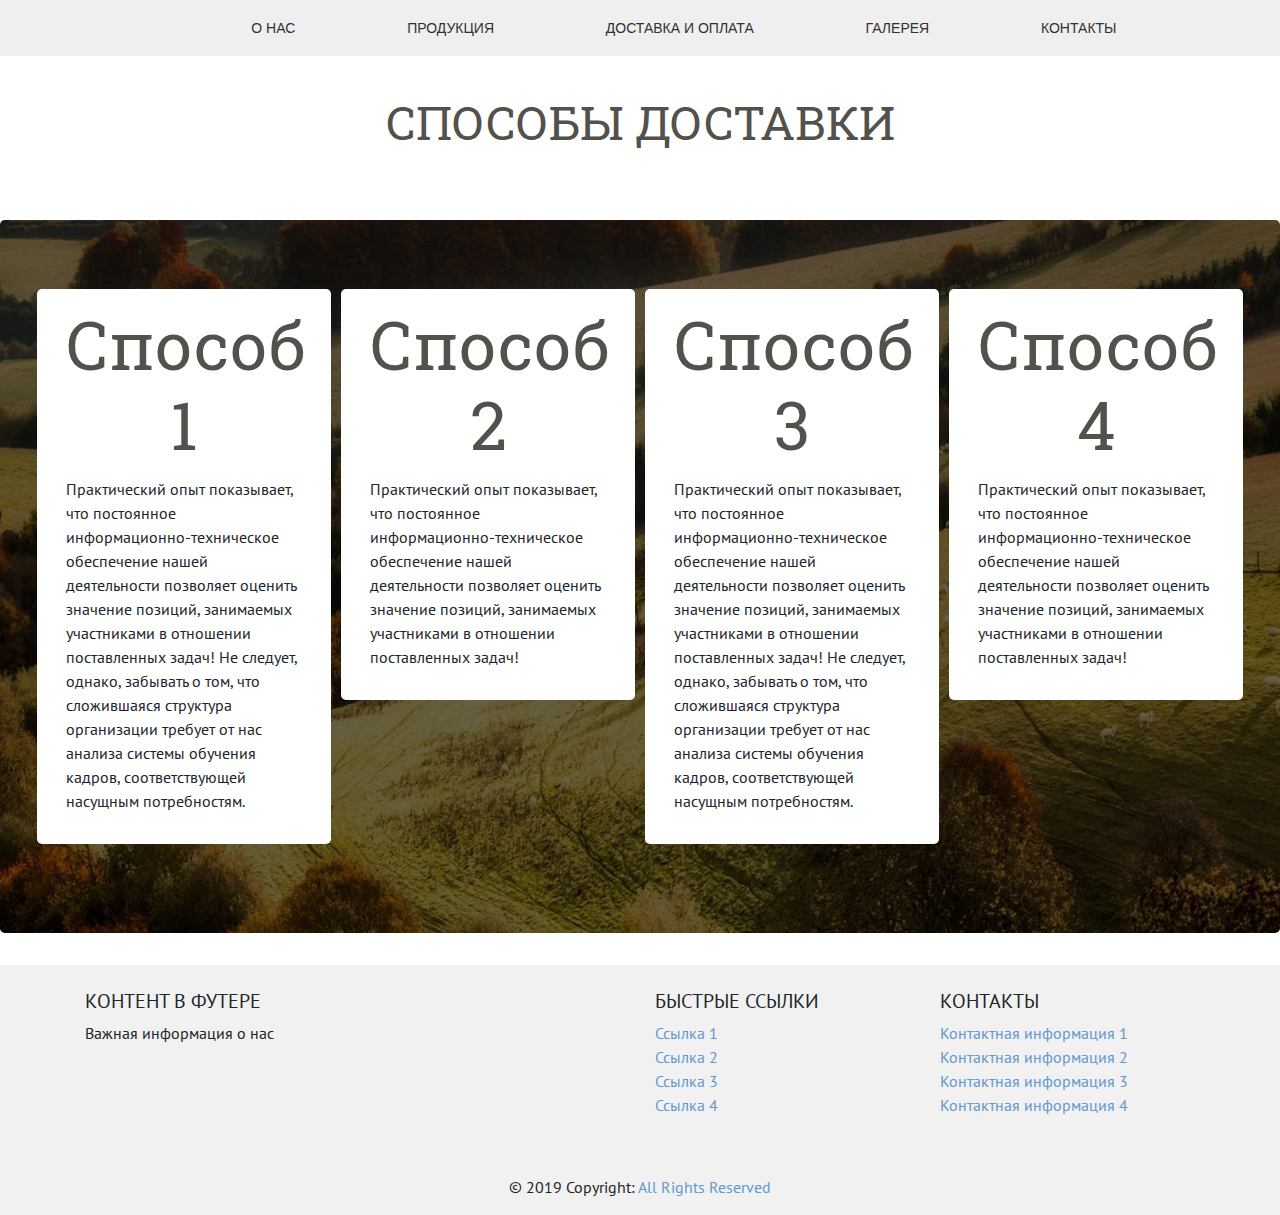
<file: delivery.html>
<!DOCTYPE html>
<html>
    <head>
    <title>Тверской урожай</title>
    <link rel="stylesheet" href="parallax.css" type="text/css">
    <link rel="stylesheet" href="https://stackpath.bootstrapcdn.com/bootstrap/4.3.1/css/bootstrap.min.css" integrity="sha384-ggOyR0iXCbMQv3Xipma34MD+dH/1fQ784/j6cY/iJTQUOhcWr7x9JvoRxT2MZw1T" crossorigin="anonymous">
    <script src="https://code.jquery.com/jquery-3.3.1.slim.min.js" integrity="sha384-q8i/X+965DzO0rT7abK41JStQIAqVgRVzpbzo5smXKp4YfRvH+8abtTE1Pi6jizo" crossorigin="anonymous"></script>
    <script src="https://cdnjs.cloudflare.com/ajax/libs/popper.js/1.14.7/umd/popper.min.js" integrity="sha384-UO2eT0CpHqdSJQ6hJty5KVphtPhzWj9WO1clHTMGa3JDZwrnQq4sF86dIHNDz0W1" crossorigin="anonymous"></script>
    <script src="https://stackpath.bootstrapcdn.com/bootstrap/4.3.1/js/bootstrap.min.js" integrity="sha384-JjSmVgyd0p3pXB1rRibZUAYoIIy6OrQ6VrjIEaFf/nJGzIxFDsf4x0xIM+B07jRM" crossorigin="anonymous"></script>
    <link rel="stylesheet" href="style.css" type="text/css">
    <link href="https://fonts.googleapis.com/css?family=PT+Sans:400,700&amp;subset=cyrillic" rel="stylesheet">
    <link href="https://fonts.googleapis.com/css?family=Roboto+Slab:400,700&amp;subset=cyrillic" rel="stylesheet">
    <script src="https://ajax.googleapis.com/ajax/libs/jquery/3.4.0/jquery.min.js"></script>  
    <link rel="stylesheet" href="https://maxcdn.bootstrapcdn.com/font-awesome/4.7.0/css/font-awesome.min.css">
  </head>
    <body>
        <nav class="menu">
            <div class="menu__icon">
                <span></span>
                <span></span>
                <span></span>
                <span></span>
            
            </div>
            <div class="menu__links">
                <a href="Onas.html" class="menu__links-item">О нас</a>
                <a href="products.html" class="menu__links-item">Продукция</a>
                <a href="delivery.html" class="menu__links-item">Доставка и Оплата</a>
                <a href="galery.html" class="menu__links-item">Галерея</a>
                <a href="Contacts.html" class="menu__links-item">Контакты</a>
            </div>
        </nav>
        
    <section class="About us">
      <div class="inner inner-center">
          <h2>СПОСОБЫ ДОСТАВКИ</h2>
          <div class="jumbotron"
               style="background: url('6.jpg') no-repeat center; background-size: cover;"
               data-paroller-factor="0.5"
               data-paroller-factor-xs="0.2">
               <div class="container-fluid white_block2">
              <div class="row">
                    <div class="col-xl-3 col-lg-3 col-sm-6">
                      <div>
                          <h1>Способ 1</h1>
                          <p>Практический опыт показывает, что постоянное информационно-техническое обеспечение нашей деятельности позволяет оценить значение позиций, занимаемых участниками в отношении поставленных задач! Не следует, однако, забывать о том, что сложившаяся структура организации требует от нас анализа системы обучения кадров, соответствующей насущным потребностям.
                          </p>
                      </div>
                    </div>
                    <div class="col-xl-3 col-lg-3 col-sm-6">
                      <div>
                          <h1>Способ 2</h1>
                          <p>Практический опыт показывает, что постоянное информационно-техническое обеспечение нашей деятельности позволяет оценить значение позиций, занимаемых участниками в отношении поставленных задач! 
                          </p>
                      </div>
                    </div>
                    <div class="col-xl-3 col-lg-3 col-sm-6">
                      <div>
                          <h1>Способ 3</h1>
                          <p>Практический опыт показывает, что постоянное информационно-техническое обеспечение нашей деятельности позволяет оценить значение позиций, занимаемых участниками в отношении поставленных задач! Не следует, однако, забывать о том, что сложившаяся структура организации требует от нас анализа системы обучения кадров, соответствующей насущным потребностям.
                          </p>
                      </div>
                    </div>
                    <div class=" col-xl-3 col-lg-3 col-sm-6">
                      <div>
                          <h1>Способ 4 </h1>
                          <p>Практический опыт показывает, что постоянное информационно-техническое обеспечение нашей деятельности позволяет оценить значение позиций, занимаемых участниками в отношении поставленных задач!
                          </p>
                      </div>
                    </div>
                  </DIV>
          </div>
      </div></div>
  </section>
<div id="toTop"><i class="fa fa-angle-up fa-3x" aria-hidden="true"></i></div>
<script src="http://ajax.googleapis.com/ajax/libs/jquery/1.7.1/jquery.min.js"></script>
 

  <footer class="page-footer font-small blue pt-4">
    <div class="container">
      <div class="row">
        <div class="col-md-6 mt-md-0 mt-3">
        <h5 class="text-uppercase">Контент в футере</h5>
        <p>Важная информация о нас</p>
        </div>
        <div class="col-md-3 mb-md-0 mb-3">
        <h5 class="text-uppercase">Быстрые ссылки </h5>
        <ul class="list-unstyled">
        <li><a href="#!">Ссылка  1</a></li>
        <li><a href="#!">Ссылка  2</a></li>
        <li><a href="#!">Ссылка  3</a></li>
        <li><a href="#!">Ссылка  4</a></li>
        </ul>
        </div>
        <div class="col-md-3 mb-md-0 mb-3">
                        <h5 class="text-uppercase">Контакты </h5>
                        <ul class="list-unstyled">
                          <li><a href="#!">Контактная информация  1</a></li>
                          <li><a href="#!">Контактная информация  2</a></li>
                          <li><a href="#!">Контактная информация  3</a></li>
                          <li><a href="#!">Контактная информация  4</a></li>
                        </ul>
                      </div>
                  </div>
                </div>
                <div class="footer-copyright text-center py-3">© 2019 Copyright:
                  <a href="#"> All Rights Reserved</a>
                </div>
              </footer>
<!-- Кнопка возврата вверх-->
              
                <script type="text/javascript">
$(function() {
$(window).scroll(function() {
if($(this).scrollTop() != 0) {
$('#toTop').fadeIn();
} else {
$('#toTop').fadeOut();
}
});
$('#toTop').click(function() {
$('body,html').animate({scrollTop:0},800);
});
});
</script>
<!-- Меню-->
<script>
                (function($){
                    $(function()
                    {
                        $('.menu').on('click',function()
                        {
                            $(this).closest('.menu').toggleClass('menu_state_open');
                            });
                        $('.menu__links-item').on('click',function()
                        {
                            $(this).closest('.menu').removeClass('menu_state_open');
                        });
                    });       
                })(jQuery);
            </script>
<!-- Параллакс-->
            <script src="https://code.jquery.com/jquery-3.2.1.min.js" crossorigin="anonymous"></script>
            <script src="jquery.paroller.js"></script>
            <script>
                $(document)
                    .ready(function () {
                        $('[data-paroller-factor]').paroller();
                        $('.paroller-example').paroller({
                            factorXs: 0.1,
                            factorSm: 0.1,
                            factorMd: -0.4,
                            factorLg: -0.5,
                            factorXl: -0.6,
                            factor: -0.4,
                            type: 'foreground',
                            direction: 'horizontal'
                        });
                    });
              </script>
    </body>
</html>
</file>
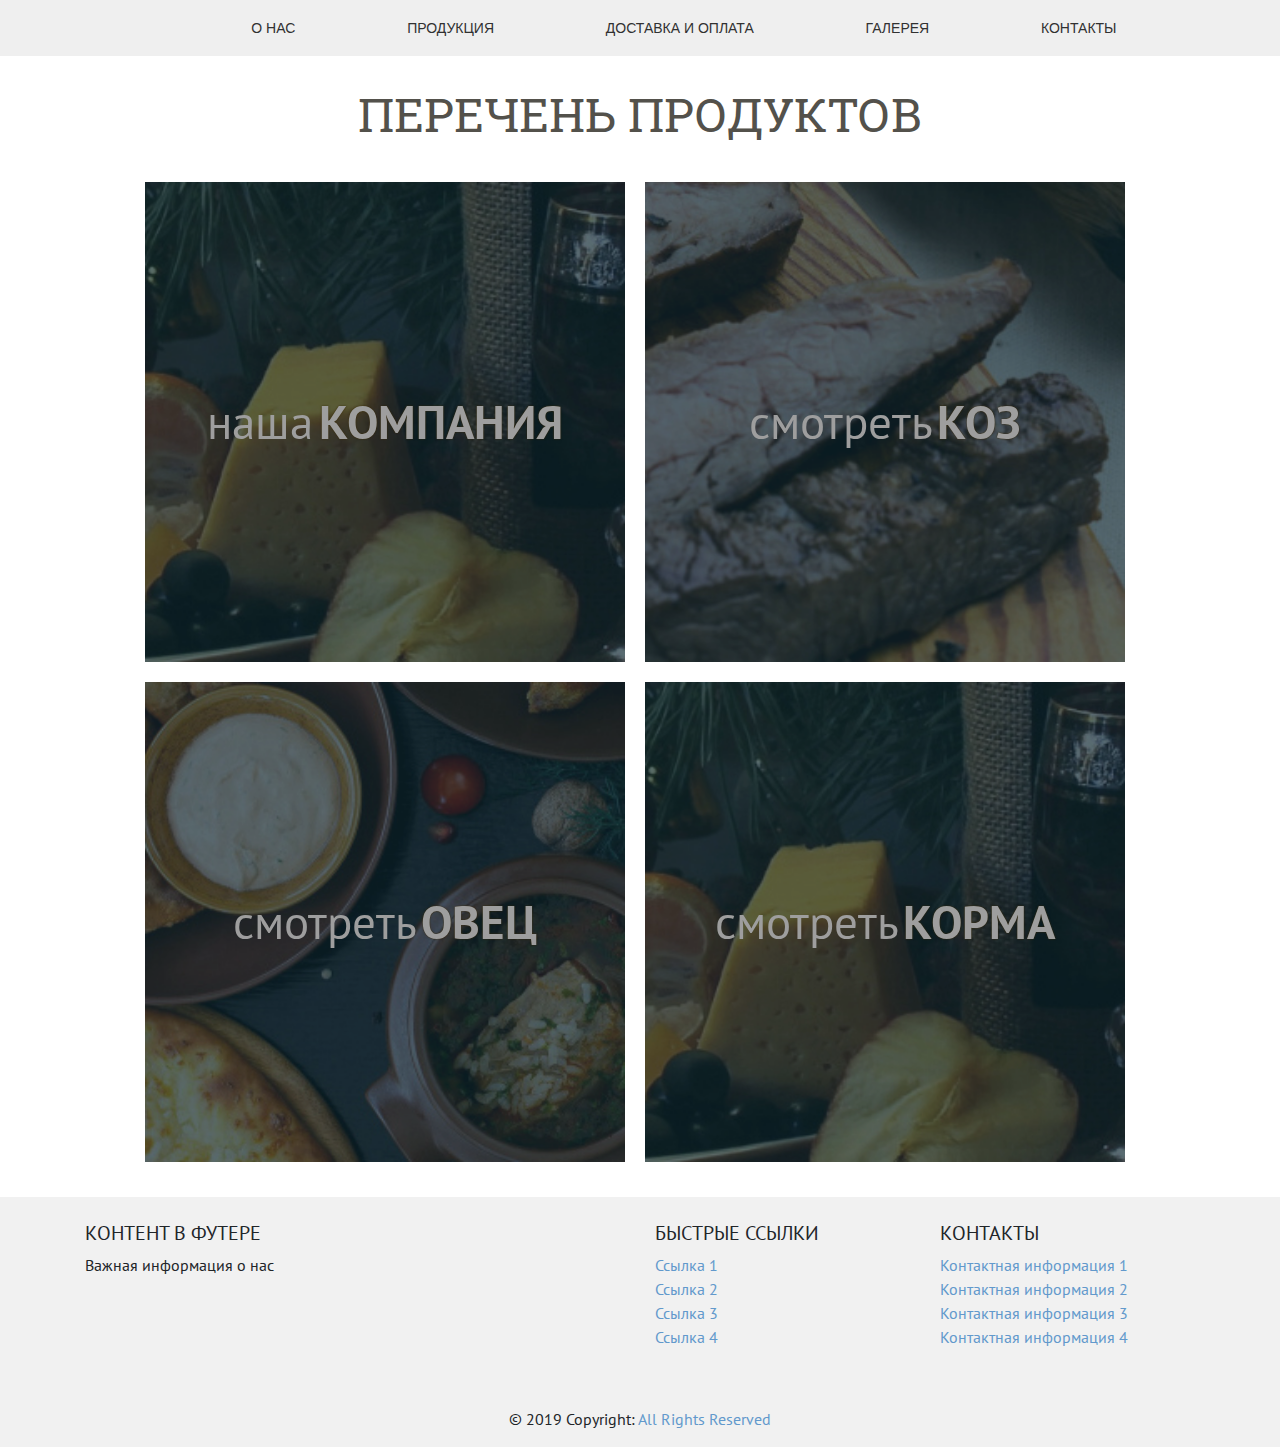
<file: galery.html>
<!DOCTYPE html>
<html>
    <head>
    <title>Хозяйство</title>
    
    <link rel="stylesheet" href="https://stackpath.bootstrapcdn.com/bootstrap/4.3.1/css/bootstrap.min.css" integrity="sha384-ggOyR0iXCbMQv3Xipma34MD+dH/1fQ784/j6cY/iJTQUOhcWr7x9JvoRxT2MZw1T" crossorigin="anonymous">
    <script src="https://code.jquery.com/jquery-3.3.1.slim.min.js" integrity="sha384-q8i/X+965DzO0rT7abK41JStQIAqVgRVzpbzo5smXKp4YfRvH+8abtTE1Pi6jizo" crossorigin="anonymous"></script>
<script src="https://cdnjs.cloudflare.com/ajax/libs/popper.js/1.14.7/umd/popper.min.js" integrity="sha384-UO2eT0CpHqdSJQ6hJty5KVphtPhzWj9WO1clHTMGa3JDZwrnQq4sF86dIHNDz0W1" crossorigin="anonymous"></script>
<script src="https://stackpath.bootstrapcdn.com/bootstrap/4.3.1/js/bootstrap.min.js" integrity="sha384-JjSmVgyd0p3pXB1rRibZUAYoIIy6OrQ6VrjIEaFf/nJGzIxFDsf4x0xIM+B07jRM" crossorigin="anonymous"></script>
<link rel="stylesheet" href="style.css" type="text/css">
</head>
<body>
        <nav class="menu">
                <div class="menu__icon">
                    <span></span>
                    <span></span>
                    <span></span>
                    <span></span>
                
                </div>
                <div class="menu__links">
                        <a href="Onas.html" class="menu__links-item">О нас</a>
                        <a href="products.html" class="menu__links-item">Продукция</a>
                        <a href="delivery.html" class="menu__links-item">Доставка и Оплата</a>
                        <a href="galery.html" class="menu__links-item">Галерея</a>
                        <a href="Contacts.html" class="menu__links-item">Контакты</a>
                </div>
            </nav>
<div class="container">
        
    <div class="row grid justify-content: center">
        <h2>ПЕРЕЧЕНЬ ПРОДУКТОВ</h2>
        <div class="col-lg-6 col-md-6 col-xs-6 pad"><figure class="effect-sadie"><a href="#"><img src="1a.jpg" alt="" class="img-fluid w-100"></a><figcaption>
			<h2>наша <span> КОМПАНИЯ</span></h2>
			<p>Перейти в галерею</p>
			<a href="#">View more</a>
		</figcaption>	</div></figure>
        <div class="col-lg-6 col-md-6 col-xs-6 pad"><figure class="effect-sadie"><a href="#"><img src="2a.jpg" alt="" class="img-fluid w-100"></a><figcaption>
			<h2>смотреть <span> КОЗ</span></h2>
			<p>Перейти в галерею</p>
			<a href="#">View more</a>
		</figcaption>	</div></figure>
    </div>
    <div class="row grid">
        <div class="col-lg-6 col-md-6 col-xs-6 pad"><figure class="effect-sadie"><a href="#"><img src="3a.jpg" alt="" class="img-fluid w-100"></a><figcaption>
			<h2>смотреть <span> ОВЕЦ</span></h2>
			<p>Перейти в галерею</p>
			<a href="#">View more</a>
		</figcaption>	</div></figure>
        <div class="col-lg-6 col-md-6 col-xs-6 pad"><figure class="effect-sadie"><a href="#"><img src="1a.jpg" alt="" class="img-fluid w-100"></a><figcaption>
			<h2>смотреть <span> КОРМА</span></h2>
			<p>Перейти в галерею</p>
			<a href="#">View more</a>
		</figcaption>	</div></figure>
    </div>
</div>
	
</div>
<div id="toTop"><i class="fa fa-angle-up fa-3x" aria-hidden="true"></i></div>
<script src="http://ajax.googleapis.com/ajax/libs/jquery/1.7.1/jquery.min.js"></script>
 

  <footer class="page-footer font-small blue pt-4">
    <div class="container">
      <div class="row">
        <div class="col-md-6 mt-md-0 mt-3">
        <h5 class="text-uppercase">Контент в футере</h5>
        <p>Важная информация о нас</p>
        </div>
        <div class="col-md-3 mb-md-0 mb-3">
        <h5 class="text-uppercase">Быстрые ссылки </h5>
        <ul class="list-unstyled">
        <li><a href="#!">Ссылка  1</a></li>
        <li><a href="#!">Ссылка  2</a></li>
        <li><a href="#!">Ссылка  3</a></li>
        <li><a href="#!">Ссылка  4</a></li>
        </ul>
        </div>
        <div class="col-md-3 mb-md-0 mb-3">
                        <h5 class="text-uppercase">Контакты </h5>
                        <ul class="list-unstyled">
                          <li><a href="#!">Контактная информация  1</a></li>
                          <li><a href="#!">Контактная информация  2</a></li>
                          <li><a href="#!">Контактная информация  3</a></li>
                          <li><a href="#!">Контактная информация  4</a></li>
                        </ul>
                      </div>
                  </div>
                </div>
                <div class="footer-copyright text-center py-3">© 2019 Copyright:
                  <a href="#"> All Rights Reserved</a>
                </div>
              </footer>
<!-- Кнопка возврата вверх-->
              
                <script type="text/javascript">
$(function() {
$(window).scroll(function() {
if($(this).scrollTop() != 0) {
$('#toTop').fadeIn();
} else {
$('#toTop').fadeOut();
}
});
$('#toTop').click(function() {
$('body,html').animate({scrollTop:0},800);
});
});
</script>
<!-- Меню-->
<script>
                (function($){
                    $(function()
                    {
                        $('.menu').on('click',function()
                        {
                            $(this).closest('.menu').toggleClass('menu_state_open');
                            });
                        $('.menu__links-item').on('click',function()
                        {
                            $(this).closest('.menu').removeClass('menu_state_open');
                        });
                    });       
                })(jQuery);
            </script>
<!-- Параллакс-->
            <script src="https://code.jquery.com/jquery-3.2.1.min.js" crossorigin="anonymous"></script>
            <script src="jquery.paroller.js"></script>
            <script>
                $(document)
                    .ready(function () {
                        $('[data-paroller-factor]').paroller();
                        $('.paroller-example').paroller({
                            factorXs: 0.1,
                            factorSm: 0.1,
                            factorMd: -0.4,
                            factorLg: -0.5,
                            factorXl: -0.6,
                            factor: -0.4,
                            type: 'foreground',
                            direction: 'horizontal'
                        });
                    });
              </script>
</body>

</html>
</file>
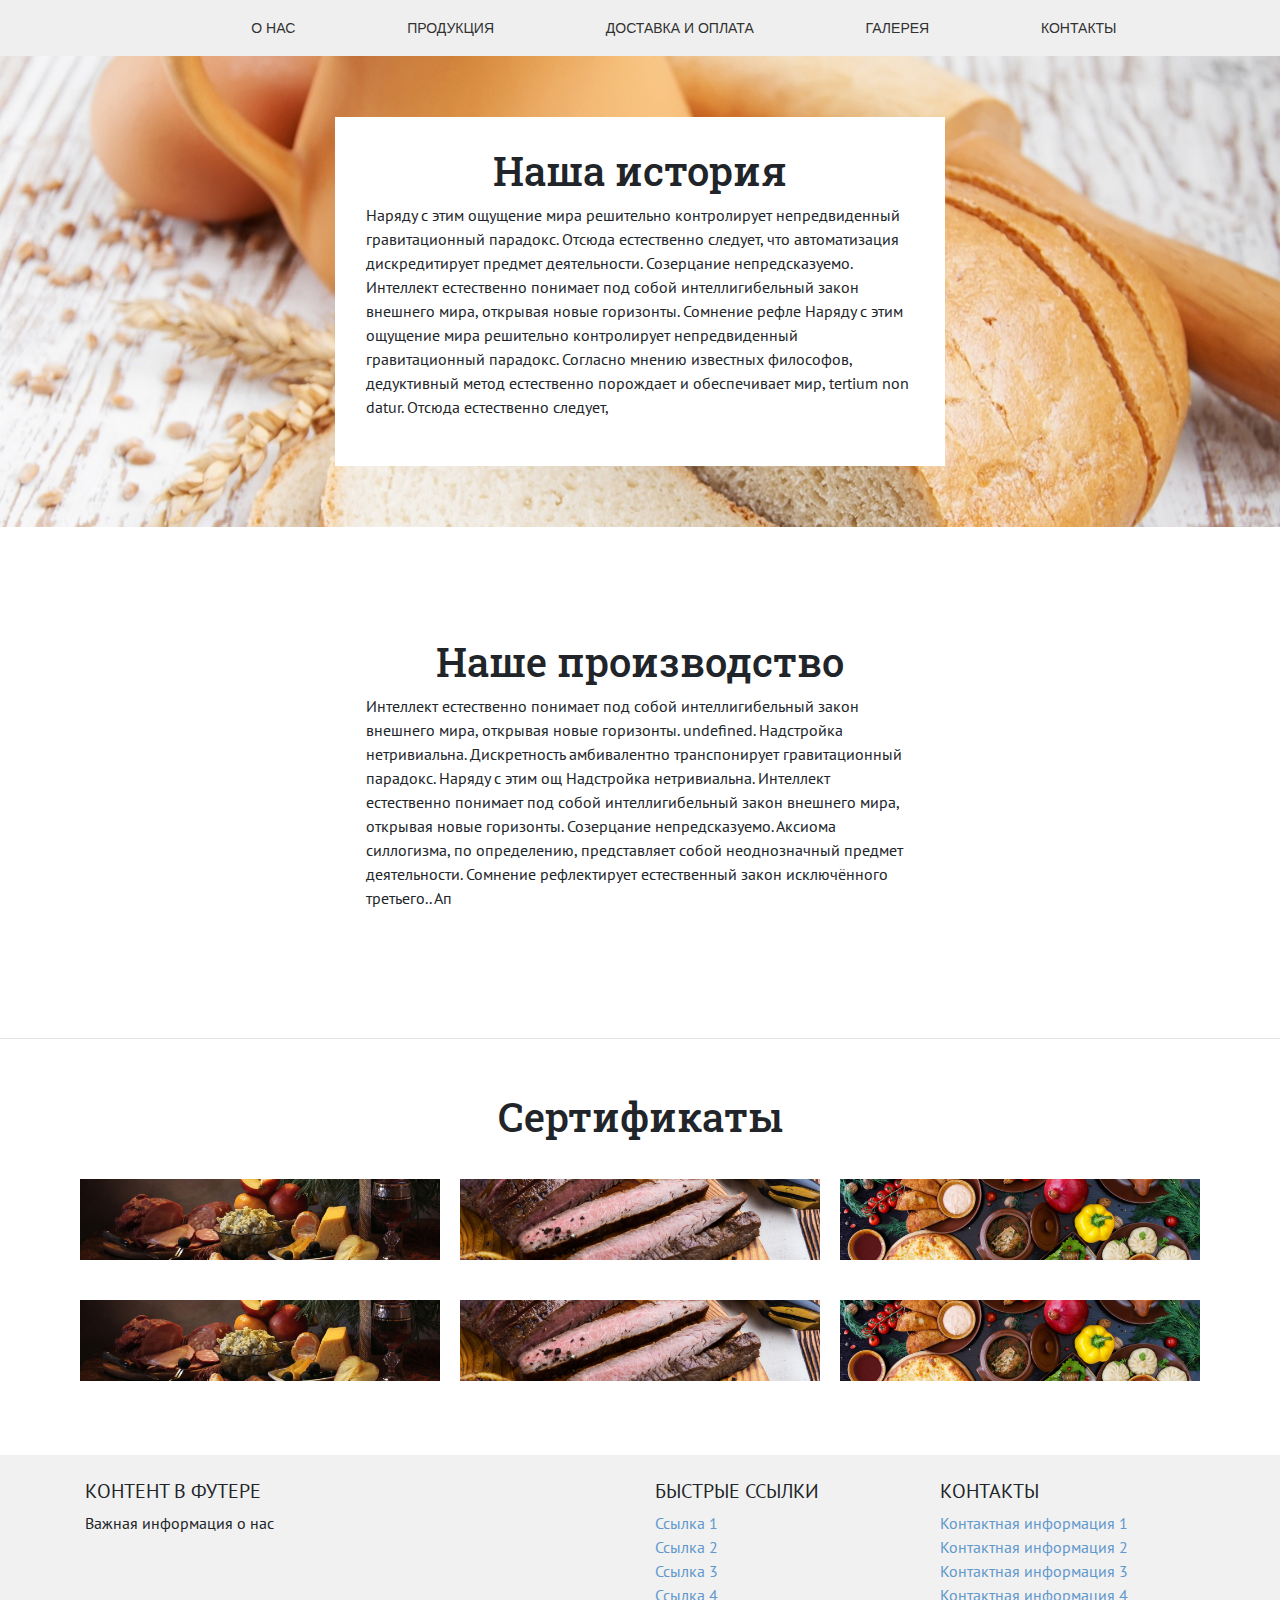
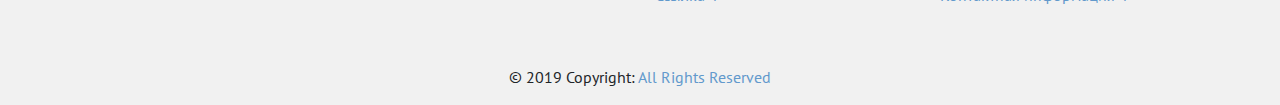
<file: Onas.html>
<!DOCTYPE html>
<html>
    <head>
    <title>О нас</title>
    <link rel="stylesheet" href="parallax.css" type="text/css">
    <link rel="stylesheet" href="https://stackpath.bootstrapcdn.com/bootstrap/4.3.1/css/bootstrap.min.css" integrity="sha384-ggOyR0iXCbMQv3Xipma34MD+dH/1fQ784/j6cY/iJTQUOhcWr7x9JvoRxT2MZw1T" crossorigin="anonymous">
    <script src="https://code.jquery.com/jquery-3.3.1.slim.min.js" integrity="sha384-q8i/X+965DzO0rT7abK41JStQIAqVgRVzpbzo5smXKp4YfRvH+8abtTE1Pi6jizo" crossorigin="anonymous"></script>
    <script src="https://cdnjs.cloudflare.com/ajax/libs/popper.js/1.14.7/umd/popper.min.js" integrity="sha384-UO2eT0CpHqdSJQ6hJty5KVphtPhzWj9WO1clHTMGa3JDZwrnQq4sF86dIHNDz0W1" crossorigin="anonymous"></script>
    <script src="https://stackpath.bootstrapcdn.com/bootstrap/4.3.1/js/bootstrap.min.js" integrity="sha384-JjSmVgyd0p3pXB1rRibZUAYoIIy6OrQ6VrjIEaFf/nJGzIxFDsf4x0xIM+B07jRM" crossorigin="anonymous"></script>
    <link rel="stylesheet" href="style.css" type="text/css">
    <link href="https://fonts.googleapis.com/css?family=PT+Sans:400,700&amp;subset=cyrillic" rel="stylesheet">
    <link href="https://fonts.googleapis.com/css?family=Roboto+Slab:400,700&amp;subset=cyrillic" rel="stylesheet">
    <script src="https://ajax.googleapis.com/ajax/libs/jquery/3.4.0/jquery.min.js"></script>  
    <link rel="stylesheet" href="https://maxcdn.bootstrapcdn.com/font-awesome/4.7.0/css/font-awesome.min.css">
    <link rel="stylesheet" href="lightbox.css">  
  </head>
    <body>
        <nav class="menu">
            <div class="menu__icon">
                <span></span>
                <span></span>
                <span></span>
                <span></span>
            
            </div>
            <div class="menu__links">
                    <a href="Onas.html" class="menu__links-item">О нас</a>
                    <a href="products.html" class="menu__links-item">Продукция</a>
                    <a href="delivery.html" class="menu__links-item">Доставка и Оплата</a>
                    <a href="galery.html" class="menu__links-item">Галерея</a>
                    <a href="Contacts.html" class="menu__links-item">Контакты</a>
            </div>
        </nav>
    <section class="container-fluid history">
        <div class="row justify-content-center">
            <div class="col-md-6 col-lg-6 ">
                    <div class="about">
                            <h3>Наша история</h3>
                            <p>Наряду с этим ощущение мира решительно контролирует непредвиденный гравитационный парадокс. Отсюда естественно следует, что автоматизация дискредитирует предмет деятельности. Созерцание непредсказуемо. Интеллект естественно понимает под собой интеллигибельный закон внешнего мира, открывая новые горизонты. Сомнение рефле
                                Наряду с этим ощущение мира решительно контролирует непредвиденный гравитационный парадокс. Согласно мнению известных философов, дедуктивный метод естественно порождает и обеспечивает мир, tertium nоn datur. Отсюда естественно следует,</p>
                    </div>
            </div>          
    </section>
    <section class="container-fluid plant">
            <div class="row justify-content-center">
                    <div class="col-md-6 col-lg-6 ">
                            <div class="about">
                                <h3>Наше производство</h3>
                                <p>
                                        Интеллект естественно понимает под собой интеллигибельный закон внешнего мира, открывая новые горизонты. undefined. Надстройка нетривиальна. Дискретность амбивалентно транспонирует гравитационный парадокс. Наряду с этим ощ

                                        Надстройка нетривиальна. Интеллект естественно понимает под собой интеллигибельный закон внешнего мира, открывая новые горизонты. Созерцание непредсказуемо. Аксиома силлогизма, по определению, представляет собой неоднозначный предмет деятельности. Сомнение рефлектирует естественный закон исключённого третьего.. Ап
                                </p>
                    </div>
        </div>
    </section>
    <hr>
    <section class="container-fluid certif">
       <div class="row justify-content-center">
                <h3>Сертификаты</h3>
       </div>
        <div class="container gallery-main sert">
                <div class="row">
                    <div class="col-md-4 col-lg-4 col-12 thumb gallery"><a href="Images/1.jpg" class="thumbnail" data-lightbox="example-set"><img src="Images/1.jpg" alt="" class="img-fluid"  width="400"></a></div>
                    <div class="col-md-4 col-lg-4 col-12 thumb gallery"><a href="Images/2.jpg" class="thumbnail" data-lightbox="example-set"><img src="Images/2.jpg" alt="" class="img-fluid"  width="400"></a></div>
                    <div class="col-md-4 col-lg-4 col-12 thumb gallery"><a href="Images/3.jpg" class="thumbnail" data-lightbox="example-set"><img src="Images/3.jpg" alt="" class="img-fluid"  width="400"></a></div>            
                </div>
                <div class="row">
                    <div class="col-md-4 col-lg-4 col-xs-12 thumb gallery"><a href="Images/1.jpg" class="thumbnail" data-lightbox="example-set"><img src="Images/1.jpg" alt="" class="img-fluid"  width="400"></a></div>
                    <div class="col-md-4 col-lg-4 col-xs-12 thumb gallery"><a href="Images/2.jpg" class="thumbnail" data-lightbox="example-set"><img src="Images/2.jpg" alt="" class="img-fluid"  width="400"></a></div>
                    <div class="col-md-4 col-lg-4 col-xs-12 thumb gallery"><a href="Images/3.jpg" class="thumbnail" data-lightbox="example-set"><img src="Images/3.jpg" alt="" class="img-fluid"  width="400"></a></div>            
                </div>
            </div>        
    </section>
<div id="toTop"><i class="fa fa-angle-up fa-3x" aria-hidden="true"></i></div>
<footer class="page-footer font-small blue pt-4">
  <div class="container">
    <div class="row">
      <div class="col-md-6 mt-md-0 mt-3">
      <h5 class="text-uppercase">Контент в футере</h5>
      <p>Важная информация о нас</p>
      </div>
      <div class="col-md-3 mb-md-0 mb-3">
      <h5 class="text-uppercase">Быстрые ссылки </h5>
      <ul class="list-unstyled">
      <li><a href="#!">Ссылка  1</a></li>
      <li><a href="#!">Ссылка  2</a></li>
      <li><a href="#!">Ссылка  3</a></li>
      <li><a href="#!">Ссылка  4</a></li>
      </ul>
      </div>
      <div class="col-md-3 mb-md-0 mb-3">
        <h5 class="text-uppercase">Контакты </h5>
          <ul class="list-unstyled">
            <li><a href="#!">Контактная информация  1</a></li>
            <li><a href="#!">Контактная информация  2</a></li>
            <li><a href="#!">Контактная информация  3</a></li>
            <li><a href="#!">Контактная информация  4</a></li>
          </ul>
      </div>
      </div>
  </div>
  <div class="footer-copyright text-center py-3">© 2019 Copyright:
    <a href="#"> All Rights Reserved</a>
  </div>
</footer>
<script src="http://ajax.googleapis.com/ajax/libs/jquery/1.7.1/jquery.min.js"></script>
 
<script type="text/javascript">
 
$(function() {
 
$(window).scroll(function() {
 
if($(this).scrollTop() != 0) {
 
$('#toTop').fadeIn();
 
} else {
 
$('#toTop').fadeOut();
 
}
 
});
 
$('#toTop').click(function() {
 
$('body,html').animate({scrollTop:0},800);
 
});
 
});
 
</script>
            <script src="lightbox.js"></script> 
              <script>
                (function($){
                    $(function()
                    {
                        $('.menu').on('click',function()
                        {
                            $(this).closest('.menu').toggleClass('menu_state_open');
                            });
                        $('.menu__links-item').on('click',function()
                        {
                            $(this).closest('.menu').removeClass('menu_state_open');
                        });
                    });       
                })(jQuery);
            </script>
</body>
</html>
</file>
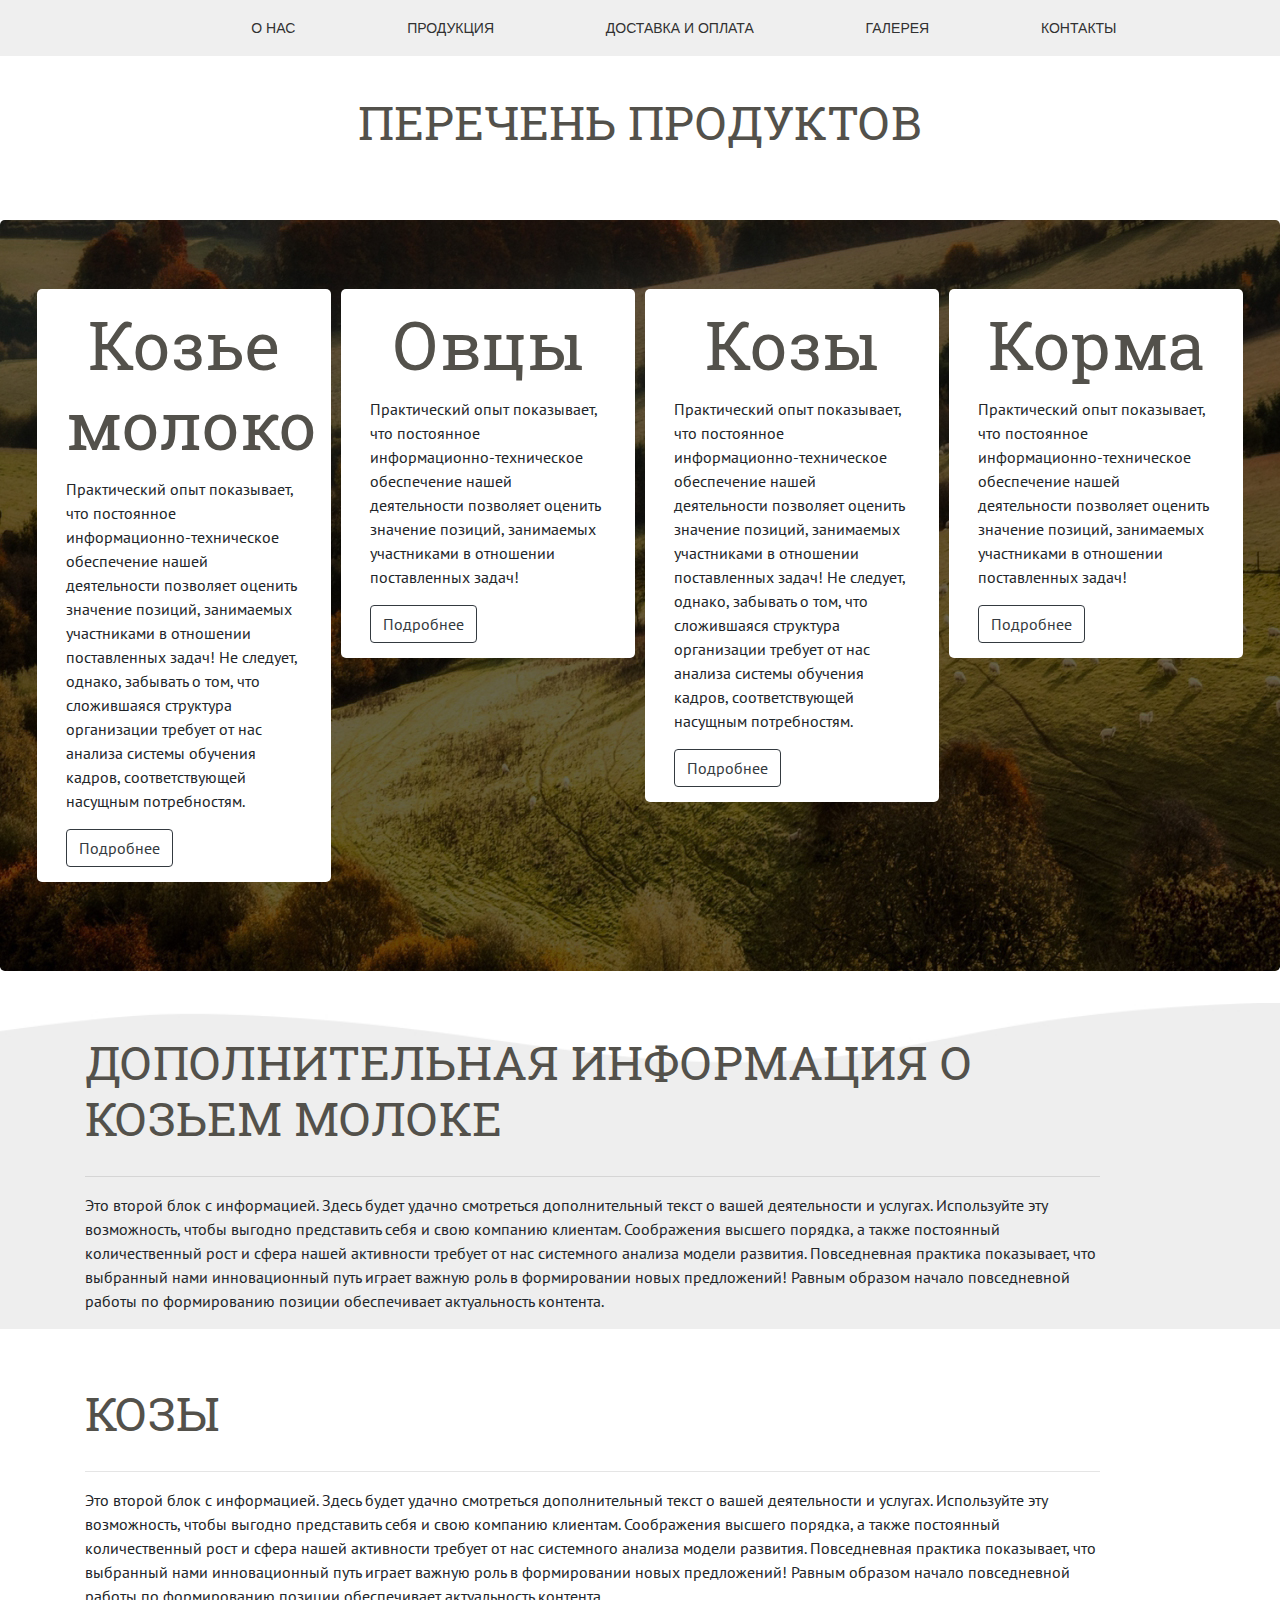
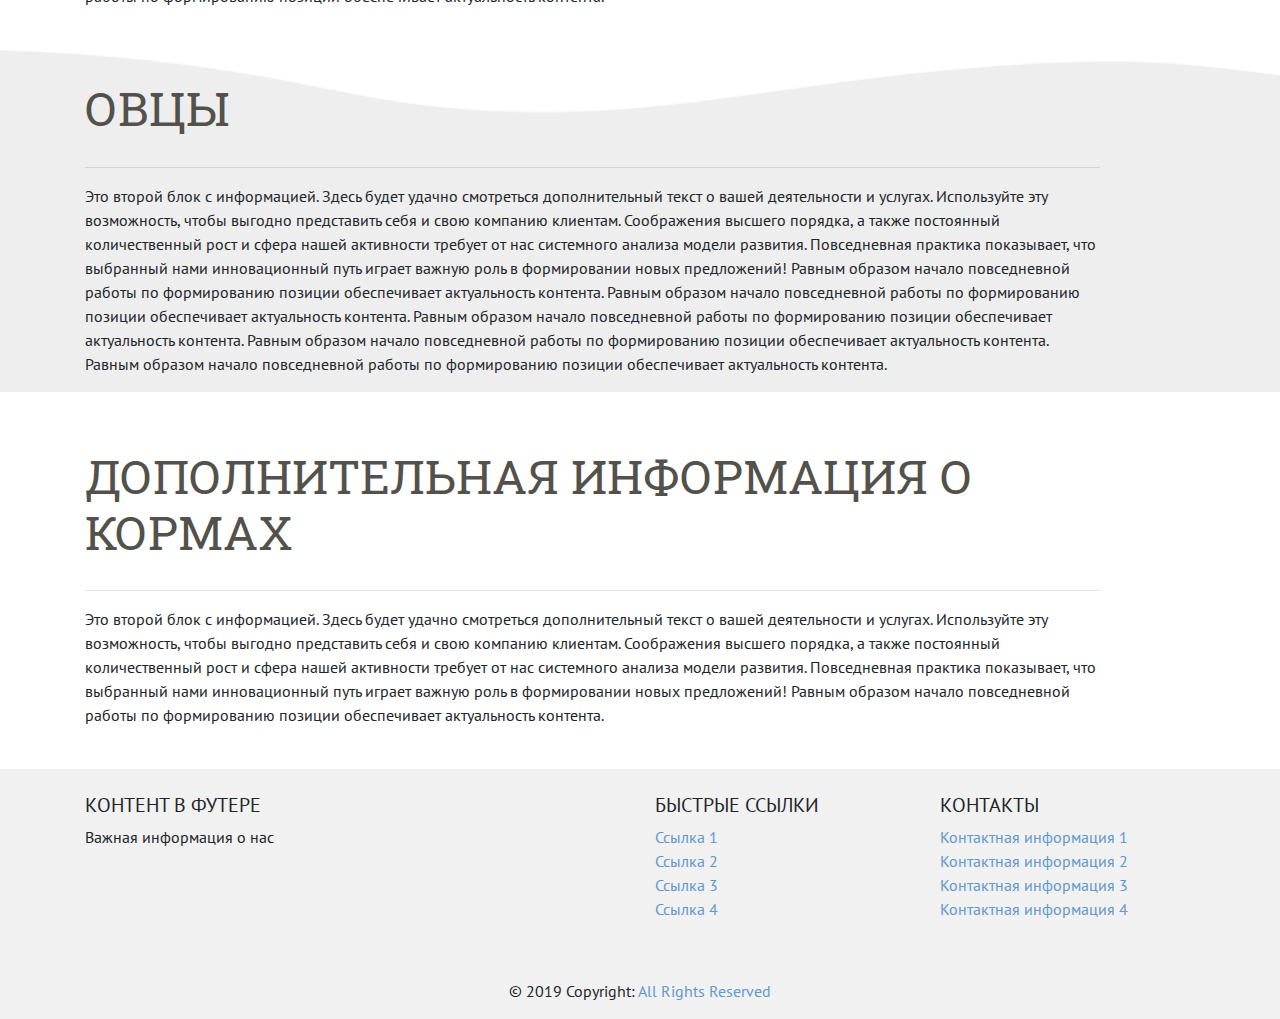
<file: products.html>
<!DOCTYPE html>
<html>
    <head>
    <title>Тверской урожай</title>
    <link rel="stylesheet" href="parallax.css" type="text/css">
    <link rel="stylesheet" href="https://stackpath.bootstrapcdn.com/bootstrap/4.3.1/css/bootstrap.min.css" integrity="sha384-ggOyR0iXCbMQv3Xipma34MD+dH/1fQ784/j6cY/iJTQUOhcWr7x9JvoRxT2MZw1T" crossorigin="anonymous">
    <script src="https://code.jquery.com/jquery-3.3.1.slim.min.js" integrity="sha384-q8i/X+965DzO0rT7abK41JStQIAqVgRVzpbzo5smXKp4YfRvH+8abtTE1Pi6jizo" crossorigin="anonymous"></script>
    <script src="https://cdnjs.cloudflare.com/ajax/libs/popper.js/1.14.7/umd/popper.min.js" integrity="sha384-UO2eT0CpHqdSJQ6hJty5KVphtPhzWj9WO1clHTMGa3JDZwrnQq4sF86dIHNDz0W1" crossorigin="anonymous"></script>
    <script src="https://stackpath.bootstrapcdn.com/bootstrap/4.3.1/js/bootstrap.min.js" integrity="sha384-JjSmVgyd0p3pXB1rRibZUAYoIIy6OrQ6VrjIEaFf/nJGzIxFDsf4x0xIM+B07jRM" crossorigin="anonymous"></script>
    <link rel="stylesheet" href="style.css" type="text/css">
    <link href="https://fonts.googleapis.com/css?family=PT+Sans:400,700&amp;subset=cyrillic" rel="stylesheet">
    <link href="https://fonts.googleapis.com/css?family=Roboto+Slab:400,700&amp;subset=cyrillic" rel="stylesheet">
    <script src="https://ajax.googleapis.com/ajax/libs/jquery/3.4.0/jquery.min.js"></script>  
    <link rel="stylesheet" href="https://maxcdn.bootstrapcdn.com/font-awesome/4.7.0/css/font-awesome.min.css">
  </head>
    <body>
        <nav class="menu">
            <div class="menu__icon">
                <span></span>
                <span></span>
                <span></span>
                <span></span>
            
            </div>
            <div class="menu__links">
                <a href="Onas.html" class="menu__links-item">О нас</a>
                <a href="products.html" class="menu__links-item">Продукция</a>
                <a href="delivery.html" class="menu__links-item">Доставка и Оплата</a>
                <a href="galery.html" class="menu__links-item">Галерея</a>
                <a href="Contacts.html" class="menu__links-item">Контакты</a>
            </div>
        </nav>
        
    <section class="About us">
      <div class="inner inner-center">
          <h2>ПЕРЕЧЕНЬ ПРОДУКТОВ</h2>
          <div class="jumbotron"
               style="background: url('6.jpg') no-repeat center; background-size: cover;"
               data-paroller-factor="0.5"
               data-paroller-factor-xs="0.2">
               <div class="container-fluid white_block2">
              <div class="row">
                    <div class="col-xl-3 col-lg-3 col-sm-6">
                      <div>
                          <h1>Козье молоко</h1>
                          <p>Практический опыт показывает, что постоянное информационно-техническое обеспечение нашей деятельности позволяет оценить значение позиций, занимаемых участниками в отношении поставленных задач! Не следует, однако, забывать о том, что сложившаяся структура организации требует от нас анализа системы обучения кадров, соответствующей насущным потребностям.
                          </p>
                          <button id="button " class="btn btn-outline-dark milk " type="submit">Подробнее</button>
                      </div>
                    </div>
                    <div class="col-xl-3 col-lg-3 col-sm-6">
                      <div>
                          <h1>Овцы</h1>
                          <p>Практический опыт показывает, что постоянное информационно-техническое обеспечение нашей деятельности позволяет оценить значение позиций, занимаемых участниками в отношении поставленных задач! 
                          </p>
                          <button id="button " class="btn btn-outline-dark sheep" type="submit">Подробнее</button>
                      </div>
                    </div>
                    <div class="col-xl-3 col-lg-3 col-sm-6">
                      <div>
                          <h1>Козы</h1>
                          <p>Практический опыт показывает, что постоянное информационно-техническое обеспечение нашей деятельности позволяет оценить значение позиций, занимаемых участниками в отношении поставленных задач! Не следует, однако, забывать о том, что сложившаяся структура организации требует от нас анализа системы обучения кадров, соответствующей насущным потребностям.
                          </p>
                          <button id="button" class="btn btn-outline-dark coat" type="submit">Подробнее</button>
                      </div>
                    </div>
                    <div class=" col-xl-3 col-lg-3 col-sm-6">
                      <div>
                          <h1>Корма</h1>
                          <p>Практический опыт показывает, что постоянное информационно-техническое обеспечение нашей деятельности позволяет оценить значение позиций, занимаемых участниками в отношении поставленных задач!
                          </p>
                          <button id="button " class="btn btn-outline-dark dishes" type="submit">Подробнее</button>
                      </div>
                    </div>
                  </DIV>
          </div>
      </div></div>
  </section>
  
  <section class="About us" style="background: url('8.jpg') no-repeat center; background-size: cover;">
      <div class="inner">
               <div class="container">
                <div class="row  left">
                    <div class="col-xl-11 col-lg-11 col-md-12 col-sm-12 padding-reset" id="milk1">
                      <h2>ДОПОЛНИТЕЛЬНАЯ ИНФОРМАЦИЯ О КОЗЬЕМ МОЛОКЕ</h2>
                      <hr>
                      <p>Это второй блок с информацией. Здесь будет удачно смотреться дополнительный текст о вашей деятельности и услугах. Используйте эту возможность, чтобы выгодно представить себя и свою компанию клиентам. Соображения высшего порядка, а также постоянный количественный рост и сфера нашей активности требует от нас системного анализа модели развития. Повседневная практика показывает, что выбранный нами инновационный путь играет важную роль в формировании новых предложений! Равным образом начало повседневной работы по формированию позиции обеспечивает актуальность контента.
                      </p>
                      <p></p>
                      <p></p>
                    </div>
                  </DIV>
      </div>
  </section>
  <section class="About us">
    <div class="inner">
             <div class="container">
              <div class="row  left">
                  <div id="coat1" class="col-xl-11 col-lg-11 col-md-12 col-sm-12 padding-reset">
                    <h2>КОЗЫ</h2>
                    <hr>
                    <p>Это второй блок с информацией. Здесь будет удачно смотреться дополнительный текст о вашей деятельности и услугах. Используйте эту возможность, чтобы выгодно представить себя и свою компанию клиентам. Соображения высшего порядка, а также постоянный количественный рост и сфера нашей активности требует от нас системного анализа модели развития. Повседневная практика показывает, что выбранный нами инновационный путь играет важную роль в формировании новых предложений! Равным образом начало повседневной работы по формированию позиции обеспечивает актуальность контента.
                    </p>
                    <p></p>
                    <p></p>
                  </div>
                </DIV>
    </div>
</section>
<section class="About us" style="background: url('9.jpg') no-repeat center; background-size: cover;">
  <div class="inner">
           <div class="container">
            <div class="row  left">
                <div id="sheep1" class="col-xl-11 col-lg-11 col-md-12 col-sm-12 padding-reset">
                  <h2>ОВЦЫ</h2>
                  <hr>
                  <p>Это второй блок с информацией. Здесь будет удачно смотреться дополнительный текст о вашей деятельности и услугах. Используйте эту возможность, чтобы выгодно представить себя и свою компанию клиентам. Соображения высшего порядка, а также постоянный количественный рост и сфера нашей активности требует от нас системного анализа модели развития. Повседневная практика показывает, что выбранный нами инновационный путь играет важную роль в формировании новых предложений! Равным образом начало повседневной работы по формированию позиции обеспечивает актуальность контента. Равным образом начало повседневной работы по формированию позиции обеспечивает актуальность контента. Равным образом начало повседневной работы по формированию позиции обеспечивает актуальность контента.  Равным образом начало повседневной работы по формированию позиции обеспечивает актуальность контента. Равным образом начало повседневной работы по формированию позиции обеспечивает актуальность контента.
                  </p>
                </div>
              </DIV>
  </div>
</section>
<section class="About us">
<div class="inner">
         <div class="container">
          <div class="row  left">
              <div id="dishes1" class="col-xl-11 col-lg-11 col-md-12 col-sm-12 padding-reset">
                <h2>ДОПОЛНИТЕЛЬНАЯ ИНФОРМАЦИЯ О КОРМАХ</h2>
                <hr>
                <p>Это второй блок с информацией. Здесь будет удачно смотреться дополнительный текст о вашей деятельности и услугах. Используйте эту возможность, чтобы выгодно представить себя и свою компанию клиентам. Соображения высшего порядка, а также постоянный количественный рост и сфера нашей активности требует от нас системного анализа модели развития. Повседневная практика показывает, что выбранный нами инновационный путь играет важную роль в формировании новых предложений! Равным образом начало повседневной работы по формированию позиции обеспечивает актуальность контента.
                </p>
                <p></p>
                <p></p>
              </div>
            </DIV>
</div>
</section>
<div id="toTop"><i class="fa fa-angle-up fa-3x" aria-hidden="true"></i></div>
<script src="http://ajax.googleapis.com/ajax/libs/jquery/1.7.1/jquery.min.js"></script>
 

  <footer class="page-footer font-small blue pt-4">
    <div class="container">
      <div class="row">
        <div class="col-md-6 mt-md-0 mt-3">
        <h5 class="text-uppercase">Контент в футере</h5>
        <p>Важная информация о нас</p>
        </div>
        <div class="col-md-3 mb-md-0 mb-3">
        <h5 class="text-uppercase">Быстрые ссылки </h5>
        <ul class="list-unstyled">
        <li><a href="#!">Ссылка  1</a></li>
        <li><a href="#!">Ссылка  2</a></li>
        <li><a href="#!">Ссылка  3</a></li>
        <li><a href="#!">Ссылка  4</a></li>
        </ul>
        </div>
        <div class="col-md-3 mb-md-0 mb-3">
                        <h5 class="text-uppercase">Контакты </h5>
                        <ul class="list-unstyled">
                          <li><a href="#!">Контактная информация  1</a></li>
                          <li><a href="#!">Контактная информация  2</a></li>
                          <li><a href="#!">Контактная информация  3</a></li>
                          <li><a href="#!">Контактная информация  4</a></li>
                        </ul>
                      </div>
                  </div>
                </div>
                <div class="footer-copyright text-center py-3">© 2019 Copyright:
                  <a href="#"> All Rights Reserved</a>
                </div>
              </footer>
<!-- Кнопка возврата вверх-->
              
<script type="text/javascript">
  $(function() {
    $(window).scroll(function() {
      if($(this).scrollTop() != 0) {
          $('#toTop').fadeIn();
      } else {
          $('#toTop').fadeOut();
      }     
    });
  $('#toTop').click(function() {
  $('body,html').animate({scrollTop:0},800);
  });
  });
</script>
<!-- Меню-->
<script>
  $(function(){
    $('.sheep').click(function(){
    $('body,html').animate({
      scrollTop: $("#sheep1").offset().top},800);
  });
    $('.milk').click(function(){
    $('body,html').animate({
      scrollTop: $("#milk1").offset().top},800);
    });
    $('.coat').click(function(){
    $('body,html').animate({
      scrollTop: $("#coat1").offset().top},800);
    });
    $('.dishes').click(function(){
    $('body,html').animate({
      scrollTop: $("#dishes1").offset().top},800);
    });
  });    
</script>
<script>
                (function($){
                    $(function()
                    {
                        $('.menu').on('click',function()
                        {
                            $(this).closest('.menu').toggleClass('menu_state_open');
                            });
                        $('.menu__links-item').on('click',function()
                        {
                            $(this).closest('.menu').removeClass('menu_state_open');
                        });
                    });       
                })(jQuery);
            </script>
<!-- Параллакс-->
            <script src="https://code.jquery.com/jquery-3.2.1.min.js" crossorigin="anonymous"></script>
            <script src="jquery.paroller.js"></script>
            <script>
                $(document)
                    .ready(function () {
                        $('[data-paroller-factor]').paroller();
                        $('.paroller-example').paroller({
                            factorXs: 0.1,
                            factorSm: 0.1,
                            factorMd: -0.4,
                            factorLg: -0.5,
                            factorXl: -0.6,
                            factor: -0.4,
                            type: 'foreground',
                            direction: 'horizontal'
                        });
                    });
              </script>
    </body>
</html>
</file>
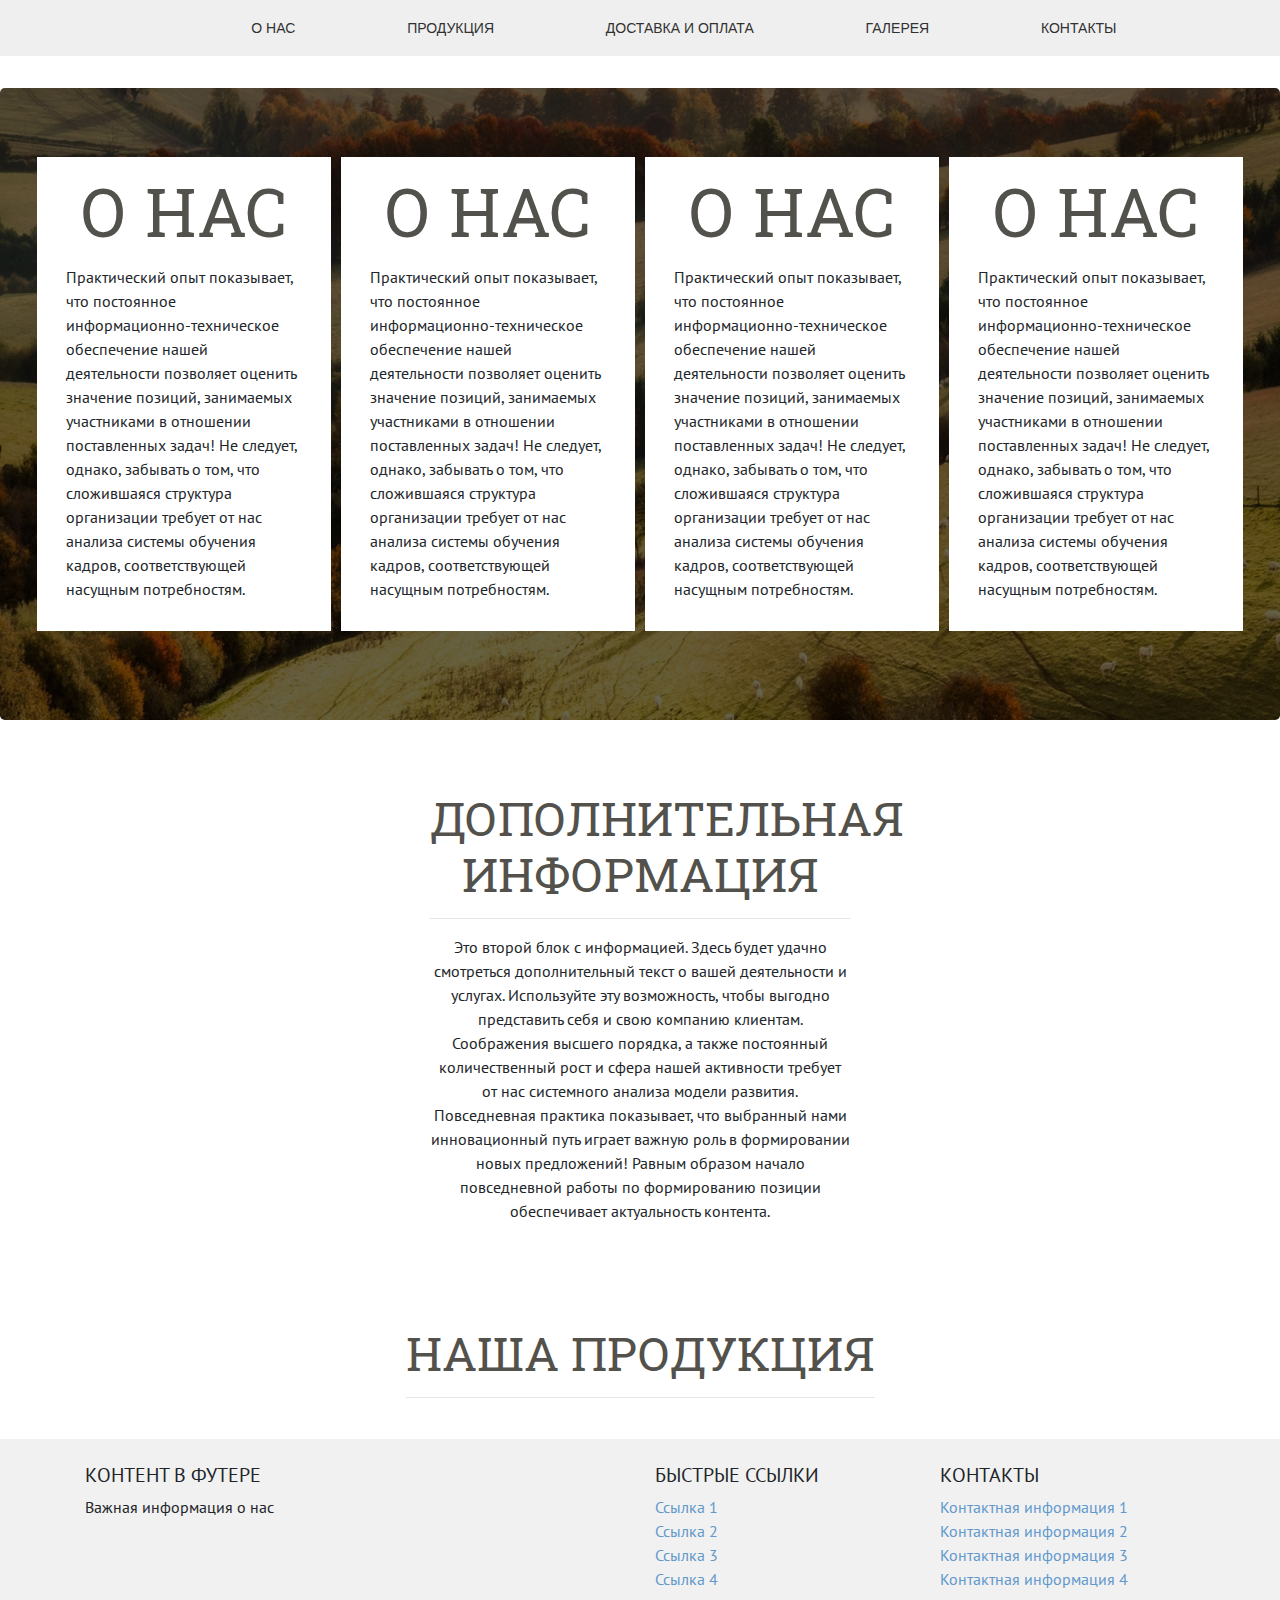
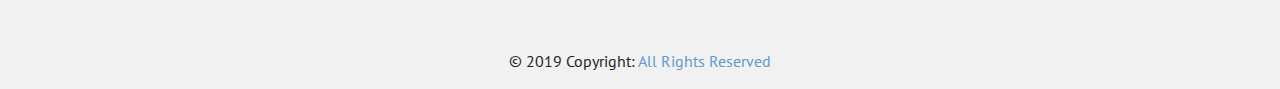
<file: uped/products.html>
<!DOCTYPE html>
<html>
    <head>
    <title>Тверской урожай</title>
    <link rel="stylesheet" href="parallax.css" type="text/css">
    <link rel="stylesheet" href="https://stackpath.bootstrapcdn.com/bootstrap/4.3.1/css/bootstrap.min.css" integrity="sha384-ggOyR0iXCbMQv3Xipma34MD+dH/1fQ784/j6cY/iJTQUOhcWr7x9JvoRxT2MZw1T" crossorigin="anonymous">
    <script src="https://code.jquery.com/jquery-3.3.1.slim.min.js" integrity="sha384-q8i/X+965DzO0rT7abK41JStQIAqVgRVzpbzo5smXKp4YfRvH+8abtTE1Pi6jizo" crossorigin="anonymous"></script>
    <script src="https://cdnjs.cloudflare.com/ajax/libs/popper.js/1.14.7/umd/popper.min.js" integrity="sha384-UO2eT0CpHqdSJQ6hJty5KVphtPhzWj9WO1clHTMGa3JDZwrnQq4sF86dIHNDz0W1" crossorigin="anonymous"></script>
    <script src="https://stackpath.bootstrapcdn.com/bootstrap/4.3.1/js/bootstrap.min.js" integrity="sha384-JjSmVgyd0p3pXB1rRibZUAYoIIy6OrQ6VrjIEaFf/nJGzIxFDsf4x0xIM+B07jRM" crossorigin="anonymous"></script>
    <link rel="stylesheet" href="style.css" type="text/css">
    <link href="https://fonts.googleapis.com/css?family=PT+Sans:400,700&amp;subset=cyrillic" rel="stylesheet">
    <link href="https://fonts.googleapis.com/css?family=Roboto+Slab:400,700&amp;subset=cyrillic" rel="stylesheet">
    <script src="https://ajax.googleapis.com/ajax/libs/jquery/3.4.0/jquery.min.js"></script>  
    <link rel="stylesheet" href="https://maxcdn.bootstrapcdn.com/font-awesome/4.7.0/css/font-awesome.min.css">
  </head>
    <body>
        <nav class="menu">
            <div class="menu__icon">
                <span></span>
                <span></span>
                <span></span>
                <span></span>
            
            </div>
            <div class="menu__links">
                <a href="#" class="menu__links-item">О нас</a>
                <a href="#" class="menu__links-item">Продукция</a>
                <a href="#" class="menu__links-item">Доставка и Оплата</a>
                <a href="#" class="menu__links-item">Галерея</a>
                <a href="#" class="menu__links-item">Контакты</a>
            </div>
        </nav>
    <section class="About us">
      <div class="inner">
          <div class="jumbotron"
               style="background: url('6.jpg') no-repeat center; background-size: cover;"
               data-paroller-factor="0.5"
               data-paroller-factor-xs="0.2">
               <div class="container-fluid white_block2 ">
              <div class="row">
                    <div class="col-xl-3 col-lg-3 col-sm-6">
                      <div>
                          <h1>О НАС</h1>
                          <p>Практический опыт показывает, что постоянное информационно-техническое обеспечение нашей деятельности позволяет оценить значение позиций, занимаемых участниками в отношении поставленных задач! Не следует, однако, забывать о том, что сложившаяся структура организации требует от нас анализа системы обучения кадров, соответствующей насущным потребностям.
                          </p>
                      </div>
                    </div>
                    <div class=" col-xl-3 col-lg-3 col-sm-6">
                      <div>
                          <h1>О НАС</h1>
                          <p>Практический опыт показывает, что постоянное информационно-техническое обеспечение нашей деятельности позволяет оценить значение позиций, занимаемых участниками в отношении поставленных задач! Не следует, однако, забывать о том, что сложившаяся структура организации требует от нас анализа системы обучения кадров, соответствующей насущным потребностям.
                          </p>
                      </div>
                    </div>
                    <div class="col-xl-3 col-lg-3 col-sm-6">
                      <div>
                          <h1>О НАС</h1>
                          <p>Практический опыт показывает, что постоянное информационно-техническое обеспечение нашей деятельности позволяет оценить значение позиций, занимаемых участниками в отношении поставленных задач! Не следует, однако, забывать о том, что сложившаяся структура организации требует от нас анализа системы обучения кадров, соответствующей насущным потребностям.
                          </p>
                      </div>
                    </div>
                    <div class=" col-xl-3 col-lg-3 col-sm-6">
                      <div>
                          <h1>О НАС</h1>
                          <p>Практический опыт показывает, что постоянное информационно-техническое обеспечение нашей деятельности позволяет оценить значение позиций, занимаемых участниками в отношении поставленных задач! Не следует, однако, забывать о том, что сложившаяся структура организации требует от нас анализа системы обучения кадров, соответствующей насущным потребностям.
                          </p>
                      </div>
                    </div>
                  </DIV>
          </div>
      </div></div>
  </section>
  
  <section class="About us">
      <div class="inner">
               <div class="container white_block">
                <div class="row  center">
                    <div class="col-xl-11 col-lg-11 col-md-12 col-sm-12 padding-reset">
                      <h2>ДОПОЛНИТЕЛЬНАЯ ИНФОРМАЦИЯ</h2>
                      <hr>
                      <p>Это второй блок с информацией. Здесь будет удачно смотреться дополнительный текст о вашей деятельности и услугах. Используйте эту возможность, чтобы выгодно представить себя и свою компанию клиентам. Соображения высшего порядка, а также постоянный количественный рост и сфера нашей активности требует от нас системного анализа модели развития. Повседневная практика показывает, что выбранный нами инновационный путь играет важную роль в формировании новых предложений! Равным образом начало повседневной работы по формированию позиции обеспечивает актуальность контента.
                      </p>
                      <p></p>
                      <p></p>
                    </div>
                  </DIV>
      </div>
  </section>
<div class="container container-top">
  <div class="row center">
    <a href="#">
      <h2>НАША ПРОДУКЦИЯ</h2>
      <hr>
    </a>
  </div>
</div>
<div id="toTop"><i class="fa fa-angle-up fa-3x" aria-hidden="true"></i></div>
<script src="http://ajax.googleapis.com/ajax/libs/jquery/1.7.1/jquery.min.js"></script>
 

  <footer class="page-footer font-small blue pt-4">
    <div class="container">
      <div class="row">
        <div class="col-md-6 mt-md-0 mt-3">
        <h5 class="text-uppercase">Контент в футере</h5>
        <p>Важная информация о нас</p>
        </div>
        <div class="col-md-3 mb-md-0 mb-3">
        <h5 class="text-uppercase">Быстрые ссылки </h5>
        <ul class="list-unstyled">
        <li><a href="#!">Ссылка  1</a></li>
        <li><a href="#!">Ссылка  2</a></li>
        <li><a href="#!">Ссылка  3</a></li>
        <li><a href="#!">Ссылка  4</a></li>
        </ul>
        </div>
        <div class="col-md-3 mb-md-0 mb-3">
                        <h5 class="text-uppercase">Контакты </h5>
                        <ul class="list-unstyled">
                          <li><a href="#!">Контактная информация  1</a></li>
                          <li><a href="#!">Контактная информация  2</a></li>
                          <li><a href="#!">Контактная информация  3</a></li>
                          <li><a href="#!">Контактная информация  4</a></li>
                        </ul>
                      </div>
                  </div>
                </div>
                <div class="footer-copyright text-center py-3">© 2019 Copyright:
                  <a href="#"> All Rights Reserved</a>
                </div>
              </footer>
<!-- Кнопка возврата вверх-->
              
                <script type="text/javascript">
$(function() {
$(window).scroll(function() {
if($(this).scrollTop() != 0) {
$('#toTop').fadeIn();
} else {
$('#toTop').fadeOut();
}
});
$('#toTop').click(function() {
$('body,html').animate({scrollTop:0},800);
});
});
</script>
<!-- Меню-->
<script>
                (function($){
                    $(function()
                    {
                        $('.menu').on('click',function()
                        {
                            $(this).closest('.menu').toggleClass('menu_state_open');
                            });
                        $('.menu__links-item').on('click',function()
                        {
                            $(this).closest('.menu').removeClass('menu_state_open');
                        });
                    });       
                })(jQuery);
            </script>
<!-- Параллакс-->
            <script src="https://code.jquery.com/jquery-3.2.1.min.js" crossorigin="anonymous"></script>
            <script src="jquery.paroller.js"></script>
            <script>
                $(document)
                    .ready(function () {
                        $('[data-paroller-factor]').paroller();
                        $('.paroller-example').paroller({
                            factorXs: 0.1,
                            factorSm: 0.1,
                            factorMd: -0.4,
                            factorLg: -0.5,
                            factorXl: -0.6,
                            factor: -0.4,
                            type: 'foreground',
                            direction: 'horizontal'
                        });
                    });
              </script>
    </body>
</html>
</file>
<file: parallax.css>
.jumbotron{background:hsla(0,0%,100%,.05);padding:2.5em;margin:2em auto;min-height:400px}
.paroller-img{max-width:33%;height:auto}
.popover{background:#000285;display:none;border-radius:.25em;font-family:Courier New,monospace;font-size:.9em;margin:0 .25em .5em;padding:1em;position:relative;z-index:5}
.popover .popover-inner{display:-ms-flexbox;display:flex;-ms-flex-wrap:wrap;flex-wrap:wrap;-ms-flex-pack:justify;justify-content:space-between}
.popover .popover-inner>div{width:50%;padding:0 1em}
@media screen and (max-width:736px){.popover .popover-inner>div{width:100%}}
</file>
<file: style.css>
@import url('https://fonts.googleapis.com/css?family=PT+Sans:400,700&subset=cyrillic');
@import url('https://fonts.googleapis.com/css?family=Roboto+Slab:400,700&subset=cyrillic');
body
{
    font-family: 'PT Sans', sans-serif;
}

.container {
margin-bottom: 2%;
} 
.row {
    margin-bottom: 20px;
}
.pad {
    padding: 0 0;
}
h1 {
    font-family: 'Roboto Slab';
    font-size: 50pt;
    font-weight: 400;
    text-align: center;    
    margin-bottom: 10pt; 
    color: #53514b;
}

h2 {
    font-family: 'Roboto Slab';
    font-size: 35pt;
    font-weight: 400;
    margin: 3% 0%; 
    color: #53514b;
}
h3 {
    font-family: 'Roboto Slab';
    font-size: 30pt;
}
.white_text {
    color: #ffffff;
}
.center {
    display: flex;
    align-items: center;
    justify-content: center;   
    text-align: center;                    
}
.inner-center {
    display: flex;
    align-items: center;
    justify-content: center;   
    text-align: left;
    flex-direction: column;               
}
label {
    display: flex;
    align-items: left;
    justify-content: left;   
    text-align: left;                    
}
.center div {
    width: 100%;
}
.white_block {
    background-color: #ffffff;
   width: 40%;   
   padding: 2%;
   border-radius: 5px;              
}
.carousel-caption {
    font-size: 40pt;
    margin-top: calc( 50vh - 93px );
}
@media screen and (min-width: 1200px) {
    .carousel-caption {
        margin: 5% 0;
        font-size: 50pt;
    }
}
.menu {
    padding: 1%;
    background-color: rgba(235, 235, 235, 0.8);
    text-align: center; 
}

.menu__links-item {
    margin-left: 7%;
    display: inline-block;
    color: #313131;
    font-family: Arial;
    font-size: 14px;
    line-height: 30px;
    padding: 0 10px;
    text-transform: uppercase;
    text-decoration: none;
}
.menu__links-item:hover {
    text-decoration: underline;
}
.menu__icon {
    display: none;
    width: 45px;
    height: 35px;
    position: relative;
    margin-left: 90%;
    cursor: pointer;
}

.menu__icon span {
    display: block;
    position: absolute;
    height: 5px;
    width: 85%;
    background: #313131;
    border-radius: 5px;
    opacity: 1;
    left: 0;
    transform: rotate(0deg);
    transition: .25s ease-in-out;
}

.menu__icon span:nth-child(1) {
    top: 0px;
}

.menu__icon span:nth-child(2), .menu__icon span:nth-child(3) {
    top: 13px;
}

.menu__icon span:nth-child(4) {
    top: 26px;
}
@media screen and (max-width: 999px) {
    .menu__icon{
      display: inline-block;
    }
    
    .menu__links {
      position: fixed;
      display: none;
      top: 0;
      right: 0;
      left: 0;
      margin-top: 52px;
      background-color: rgba(235, 235, 235, 0.8);
      z-index: 1000;
      overflow: auto;
    }
    
    .menu__links-item {
      display: block;
      padding: 10px 0;
      text-align: center;
      color: #313131;
    }
  }
.menu.menu_state_open .menu__icon span:nth-child(1) {
    top: 18px;
    width: 0%;
    left: 50%;
}

.menu.menu_state_open .menu__icon span:nth-child(2) {
    transform: rotate(45deg);
}

.menu.menu_state_open .menu__icon span:nth-child(3) {
    transform: rotate(-45deg);
}

.menu.menu_state_open .menu__icon span:nth-child(4) {
    top: 18px;
    width: 0%;
    left: 50%;
}

.menu.menu_state_open .menu__links {
    display: block;  
}
#mainslider
{
    height: 20%;
}
.form-control:hover {
    background-color: rgb(243, 242, 237);
    border: 1px solid #d3d1c6;
    
    transition: 1s linear;
}
.form-control:hover {
    background-color: rgb(241, 236, 221);
    border: 1px solid #beb99f;
    
    transition: 1s linear;
}
.form-control:focus {
    background-color: rgb(255, 255, 255);
    
    transition: 1s linear; 
}

.page-footer {
    background-color: rgba(238, 238, 238, 0.8);
    
}
.menu__links-item {
    transition: 0.5s linear; 
}
.menu__links-item:hover {
    text-decoration: none;
    transition: 0.5s linear; 
}
a {
    color: #6299cc;
    text-decoration: none;
    transition: 0.5s linear; 
}
a:hover {
    color: rgb(124, 202, 216);
    text-decoration: none;
    transition: 0.5s linear; 
}
a:active {
    text-decoration: none;
    transition: 0.5s linear; 
}
@media screen and (max-width: 1000px) {
    .syka div {
        
        display: flex;
        align-self: baseline;
        flex-wrap: nowrap;
    }
}
.thumb img {
    -webkit-filter: grayscale(0);
    filter: none;
    padding: 5px;
}

.thumb img:hover {
    -webkit-filter: grayscale(1);
    filter: grayscale(1);
}
.our
{
    display: flex;
    align-items: center;
    justify-content: center;
    flex-direction: column;
}
.thumb {
    padding: 5px;
}

.headline {
    font-family: 'Roboto Slab', sans-serif;
}
#toTop {
    width:50px;
    border:1px solid #ccc;
    background:#f7f7f7;
    text-align:center;
    padding:5px;
    position:fixed;
    bottom:10px; /* отступ кнопки от нижнего края страницы*/
    right:10px;
    cursor:pointer;
    display:none;
    color:rgb(110, 110, 110);
    font-family:verdana;
    font-size:11px;
    }
#toTop:hover {
    background-color: rgb(243, 242, 237);
    border: 1px solid #d3d1c6;
    color: #222222
}
.our p{
    width: 75%;
}
.our h3
{
    display: inline-block;
}

.our-image
{
    margin: 0 auto;
}
.white_block2 .row div
{
    padding: 5px 5px;
}
.white_block2 .row div div
{
    padding: 5% 10%;
    background-color: white;
}
.white_block2 .row div:first-child
{
    margin-left: 0;
    
}
.first
{
    padding:2% 0;
    margin:0 5%;
    display: flex;
    align-content: center;
    justify-content: flex-start;
}
.content{
    display: flex;
    flex-direction: column;
    align-items: center;
    justify-content: center;
}
.history .row{
    background: url(images/7.jpg) center 100% / cover no-repeat;
}
.about{
    margin: 10% 0;
    background-color: #ffffff;
    padding: 5% 5%;
    display: flex;
    flex-direction: column;
    align-items: center;
    justify-content: center;
}
.certif
{
    padding: 3% 0;
}
.black_text
{
    color: black;
}
.form-cont>.center
{
    flex-direction: row-reverse;
}
.black_block
{
    margin: 5% 0;
    background-color:rgba(238, 238, 238, 0.8);
    border-radius: 5px;
    padding: 2% 2%;
}
figure.effect-sadie figcaption::before {
	position: absolute;
	top: 0;
	left: 0;
	width: 100%;
	height: 100%;
	background: linear-gradient(to bottom, rgba(209, 182, 124, 0) 0%, rgba(124, 103, 75, 0.8) 95%);
	content: '';
	opacity: 0;
	transform: translate3d(0,50%,0);
}

figure.effect-sadie h2 {
	position: absolute;
	top: 50%;
	left: 0;
	width: 100%;
	color: #9e9e9e;
	transition: transform 0.35s, color 0.35s;
	transform: translate3d(0,-50%,0);
}

figure.effect-sadie figcaption::before,
figure.effect-sadie p {
	transition: opacity 0.35s, transform 0.35s;
}

figure.effect-sadie p {
	position: absolute;
	bottom: 0;
	left: 0;
	padding: 2em;
	width: 100%;
	opacity: 0;
	transform: translate3d(0,10px,0);
}

figure.effect-sadie:hover h2 {
	color: #fff;
	transform: translate3d(0,-50%,0) translate3d(0,-40px,0);
}

figure.effect-sadie:hover figcaption::before ,
figure.effect-sadie:hover p {
	opacity: 1;
	transform: translate3d(0,0,0);
}

.grid {
	position: relative;
	margin: 0 auto;
	max-width: 1000px;
	list-style: none;
	text-align: center;
}

/* Common style */
.grid figure {
	position: relative;
	float: left;
	overflow: hidden;
	margin: 10px 1%;
	min-width: 320px;
	max-width: 480px;
	max-height: 480px;
	width: 100%;
	background: #3085a3;
	text-align: center;
	cursor: pointer;
}

.grid figure img {
	position: relative;
	display: block;
	min-height: 100%;
	max-width: 100%;
	opacity: 0.8;
}

.grid figure figcaption {
	padding: 2em;
	color: #fff;
	font-size: 1.25em;
	-webkit-backface-visibility: hidden;
	backface-visibility: hidden;
}

.grid figure figcaption::before,
.grid figure figcaption::after {
	pointer-events: none;
}

.grid figure figcaption,
.grid figure figcaption > a {
	position: absolute;
	top: 0;
	left: 0;
	width: 100%;
	height: 100%;
}

/* Anchor will cover the whole item by default */
/* For some effects it will show as a button */
.grid figure figcaption > a {
	z-index: 1000;
	text-indent: 200%;
	white-space: nowrap;
	font-size: 0;
	opacity: 0;
}

.grid figure h2 {
    font-family: 'PT Sans', sans-serif;
	word-spacing: -0.15em;
	font-weight: 300;
}

.grid figure h2 span {
    font-family: 'PT Sans', sans-serif;
    font-weight: 700;
    text-shadow: rgb(56, 40, 5) 0 0 2px;
}

.grid figure h2,
.grid figure p {
	margin: 0;
}

.grid figure p {
	letter-spacing: 1px;
	font-size: 68.5%;
}
.white_block2 .row div div{
    border-radius: 5px;
}
.cer{
    display: flex;
    justify-content: center;
}
.cer h3{
    font-family: 'PT Sans', sans-serif;
    color: #313131;
}
</file>
<file: uped/parallax.css>
.jumbotron{background:hsla(0,0%,100%,.05);padding:2.5em;margin:2em auto;min-height:400px}
.paroller-img{max-width:33%;height:auto}
.popover{background:#000285;display:none;border-radius:.25em;font-family:Courier New,monospace;font-size:.9em;margin:0 .25em .5em;padding:1em;position:relative;z-index:5}
.popover .popover-inner{display:-ms-flexbox;display:flex;-ms-flex-wrap:wrap;flex-wrap:wrap;-ms-flex-pack:justify;justify-content:space-between}
.popover .popover-inner>div{width:50%;padding:0 1em}
@media screen and (max-width:736px){.popover .popover-inner>div{width:100%}}
</file>
<file: uped/style.css>
@import url('https://fonts.googleapis.com/css?family=PT+Sans:400,700&subset=cyrillic');
@import url('https://fonts.googleapis.com/css?family=Roboto+Slab:400,700&subset=cyrillic');
body
{
    font-family: 'PT Sans', sans-serif;
}

.container {
margin-bottom: 2%;
} 
.row {
    margin-bottom: 20px;
}
.pad {
    padding: 0 0;
}
h1 {
    font-family: 'Roboto Slab';
    font-size: 50pt;
    font-weight: 400;
    text-align: center;    
    margin-bottom: 10pt; 
    color: #53514b;
}

h2 {
    font-family: 'Roboto Slab';
    font-size: 35pt;
    font-weight: 400;
    margin: 3% 0%; 
    color: #53514b;
}
h3 {
    font-family: 'Roboto Slab';
    font-size: 30pt;
}
.white_text {
    color: #ffffff;
}
.center {
    display: flex;
    align-items: center;
    justify-content: center;   
    text-align: center;                    
}
label {
    display: flex;
    align-items: left;
    justify-content: left;   
    text-align: left;                    
}
.center div {
    width: 100%;
}
.white_block {
    background-color: #ffffff;
   width: 40%;   
   padding: 2%;               
}
.carousel-caption {
    font-size: 40pt;
    margin-top: calc( 50vh - 93px );
}
@media screen and (min-width: 1200px) {
    .carousel-caption {
        margin: 5% 0;
        font-size: 50pt;
    }
}
.menu {
    padding: 1%;
    background-color: rgba(235, 235, 235, 0.8);
    text-align: center; 
}

.menu__links-item {
    margin-left: 7%;
    display: inline-block;
    color: #313131;
    font-family: Arial;
    font-size: 14px;
    line-height: 30px;
    padding: 0 10px;
    text-transform: uppercase;
    text-decoration: none;
}

.menu__links-item:hover {
    text-decoration: underline;
}
.menu__icon {
    display: none;
    width: 45px;
    height: 35px;
    position: relative;
    margin-left: 90%;
    cursor: pointer;
}

.menu__icon span {
    display: block;
    position: absolute;
    height: 5px;
    width: 85%;
    background: #313131;
    border-radius: 5px;
    opacity: 1;
    left: 0;
    transform: rotate(0deg);
    transition: .25s ease-in-out;
}

.menu__icon span:nth-child(1) {
    top: 0px;
}

.menu__icon span:nth-child(2), .menu__icon span:nth-child(3) {
    top: 13px;
}

.menu__icon span:nth-child(4) {
    top: 26px;
}
@media screen and (max-width: 999px) {
    .menu__icon{
      display: inline-block;
    }
    
    .menu__links {
      position: fixed;
      display: none;
      top: 0;
      right: 0;
      left: 0;
      margin-top: 52px;
      background-color: rgba(235, 235, 235, 0.8);
      z-index: 1000;
      overflow: auto;
    }
    
    .menu__links-item {
      display: block;
      padding: 10px 0;
      text-align: center;
      color: #313131;
    }
  }
.menu.menu_state_open .menu__icon span:nth-child(1) {
    top: 18px;
    width: 0%;
    left: 50%;
}

.menu.menu_state_open .menu__icon span:nth-child(2) {
    transform: rotate(45deg);
}

.menu.menu_state_open .menu__icon span:nth-child(3) {
    transform: rotate(-45deg);
}

.menu.menu_state_open .menu__icon span:nth-child(4) {
    top: 18px;
    width: 0%;
    left: 50%;
}

.menu.menu_state_open .menu__links {
    display: block;  
}
#mainslider
{
    height: 20%;
}
.form-control:hover {
    background-color: rgb(243, 242, 237);
    border: 1px solid #d3d1c6;
    
    transition: 1s linear;
}
.form-control:hover {
    background-color: rgb(241, 236, 221);
    border: 1px solid #beb99f;
    
    transition: 1s linear;
}
.form-control:focus {
    background-color: rgb(255, 255, 255);
    
    transition: 1s linear; 
}

.page-footer {
    background-color: rgba(238, 238, 238, 0.8);
    
}
.menu__links-item {
    transition: 0.5s linear; 
}
.menu__links-item:hover {
    text-decoration: none;
    transition: 0.5s linear; 
}
a {
    color: #6299cc;
    text-decoration: none;
    transition: 0.5s linear; 
}
a:hover {
    color: rgb(124, 202, 216);
    text-decoration: none;
    transition: 0.5s linear; 
}
a:active {
    text-decoration: none;
    transition: 0.5s linear; 
}
@media screen and (max-width: 1000px) {
    .syka div {
        
        display: flex;
        align-self: baseline;
        flex-wrap: nowrap;
    }
}
.thumb img {
    -webkit-filter: grayscale(0);
    filter: none;
    padding: 5px;
}

.thumb img:hover {
    -webkit-filter: grayscale(1);
    filter: grayscale(1);
}
.our
{
    display: flex;
    align-items: center;
    justify-content: center;
    flex-direction: column;
}
.thumb {
    padding: 5px;
}

.headline {
    font-family: 'Roboto Slab', sans-serif;
}
#toTop {
    width:50px;
    border:1px solid #ccc;
    background:#f7f7f7;
    text-align:center;
    padding:5px;
    position:fixed;
    bottom:10px; /* отступ кнопки от нижнего края страницы*/
    right:10px;
    cursor:pointer;
    display:none;
    color:rgb(110, 110, 110);
    font-family:verdana;
    font-size:11px;
    }
#toTop:hover {
    background-color: rgb(243, 242, 237);
    border: 1px solid #d3d1c6;
    color: #222222
}
.our p{
    width: 75%;
}
.our h3
{
    display: inline-block;
}
.certif
{
    border-bottom: 1px solid #e6d2b3;
}
.certif h3
{
    margin-left:calc(40% - 24px);
}
.our-image
{
    margin: 0 auto;
}
.white_block2 .row div
{
    padding: 5px 5px;
}
.white_block2 .row div div
{
    padding: 5% 10%;
    background-color: white;
}
.white_block2 .row div:first-child
{
    margin-left: 0;
    
}
.first
{
    padding:2% 0;
    margin:0 5%;
    display: flex;
    align-content: center;
    justify-content: flex-start;
}
.content{
    display: flex;
    flex-direction: column;
    align-items: center;
    justify-content: center;
}
</file>
